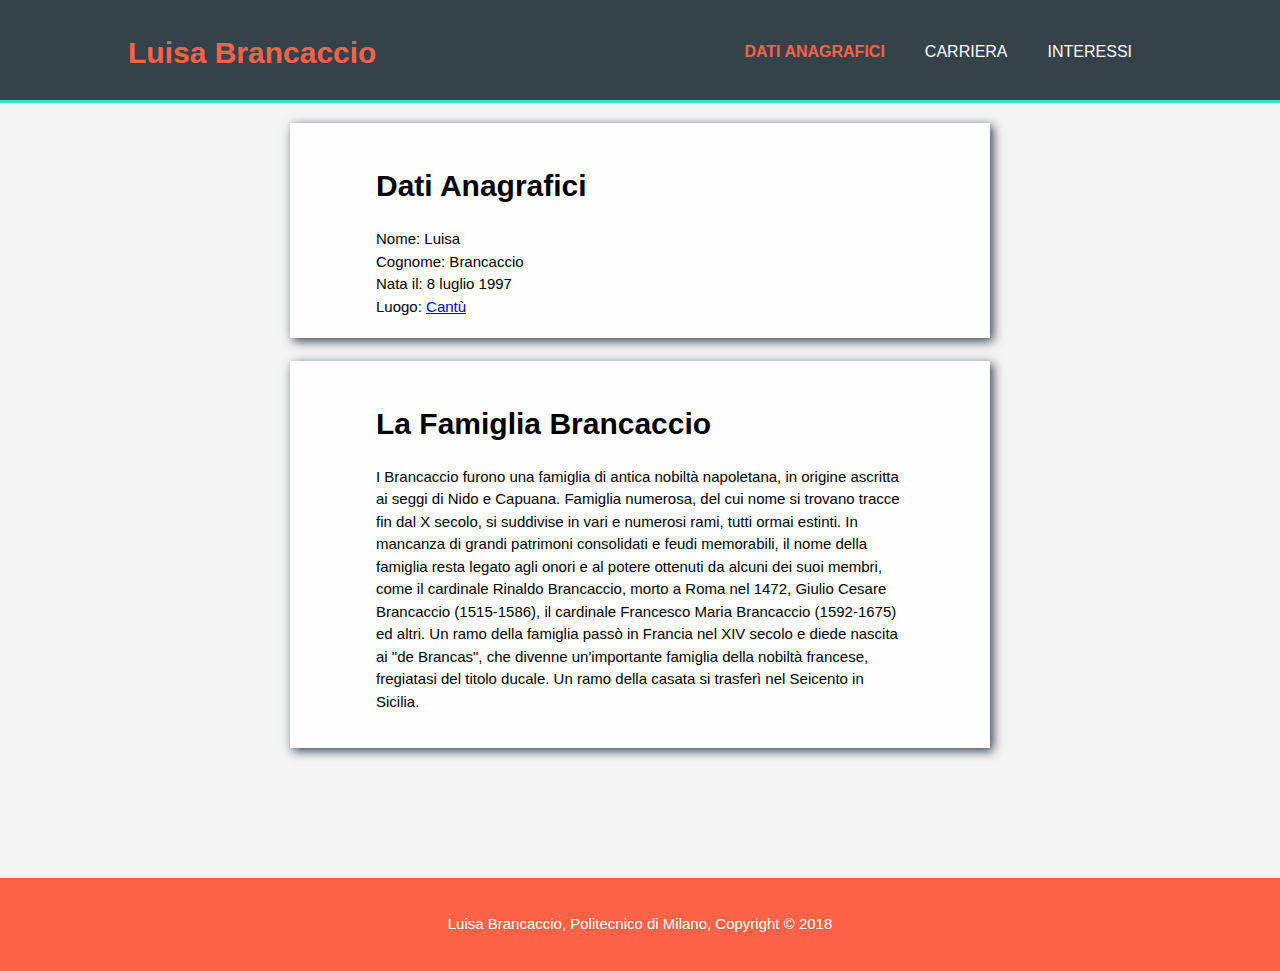
<file: index.html>
<!DOCTYPE html>
<html>
    <head>
        <meta charset="utf-8">
        <meta name="viewport" content="width=device-width">
        <meta name="description" content="Luisa Brancaccio Personal Website">
        <meta name="keywords" content="Luisa Brancaccio, Website">
        <meta name="author" content="Luisa Brancaccio">
        <title>Luisa Brancaccio | Dati Anagrafici</title>
        <link rel="stylesheet" href="./css/style.css">
    </head>
    <body>
        <header>
            <div class="container">
                <div id="branding">
                    <h1><span class="highlight">Luisa Brancaccio</span></h1>
                </div>
                <nav>
                    <ul>
                        <li class="current"><a href="index.html">Dati Anagrafici</a></li>
                        <li><a href="carriera.html">Carriera</a></li>
                        <li><a href="interessi.html">Interessi</a></li>
                    </ul>
                </nav>
            </div>
        </header>
        <main>
        <section class="blocco">
            <div class="container">
                <h1>Dati Anagrafici</h1>
              <ul>
                 <li>Nome: Luisa</li>
                 <li>Cognome: Brancaccio</li>
                 <li>Nata il: 8 luglio 1997</li>
                 <li>Luogo: <a target="_blank" href="https://www.google.it/maps/place/22063+Cant%C3%B9+CO/@45.738378,9.1212706,6348m/data=!3m1!1e3!4m5!3m4!1s0x478698fc86787645:0x88e38c5f097bf2bf!8m2!3d45.7336838!4d9.1362202?hl=it">Cantù</a></li> 
              </ul>
            </div>
        </section>
        <br>
        <section class="blocco">
                <div class="container">
                    <h1>La Famiglia Brancaccio</h1>
                    <p>I Brancaccio furono una famiglia di antica nobiltà napoletana, in origine ascritta ai
                            seggi di Nido e Capuana.
                            Famiglia numerosa, del cui nome si trovano tracce fin dal X secolo, si suddivise
                            in vari e numerosi rami, tutti ormai estinti. In mancanza di grandi patrimoni
                            consolidati e feudi memorabili, il nome della famiglia resta legato agli onori e al
                            potere ottenuti da alcuni dei suoi membri, come il cardinale Rinaldo Brancaccio,
                            morto a Roma nel 1472, Giulio Cesare Brancaccio (1515-1586), il cardinale
                            Francesco Maria Brancaccio (1592-1675) ed altri. Un ramo della famiglia passò
                            in Francia nel XIV secolo e diede nascita ai "de Brancas", che divenne
                            un'importante famiglia della nobiltà francese, fregiatasi del titolo ducale. Un ramo
                            della casata si trasferì nel Seicento in Sicilia.
                            </p>
                </div>
        </section>
    </main>
        <footer>
            <p>Luisa Brancaccio, Politecnico di Milano, Copyright &copy; 2018</p>
        </footer>
    </body>
</html>
</file>
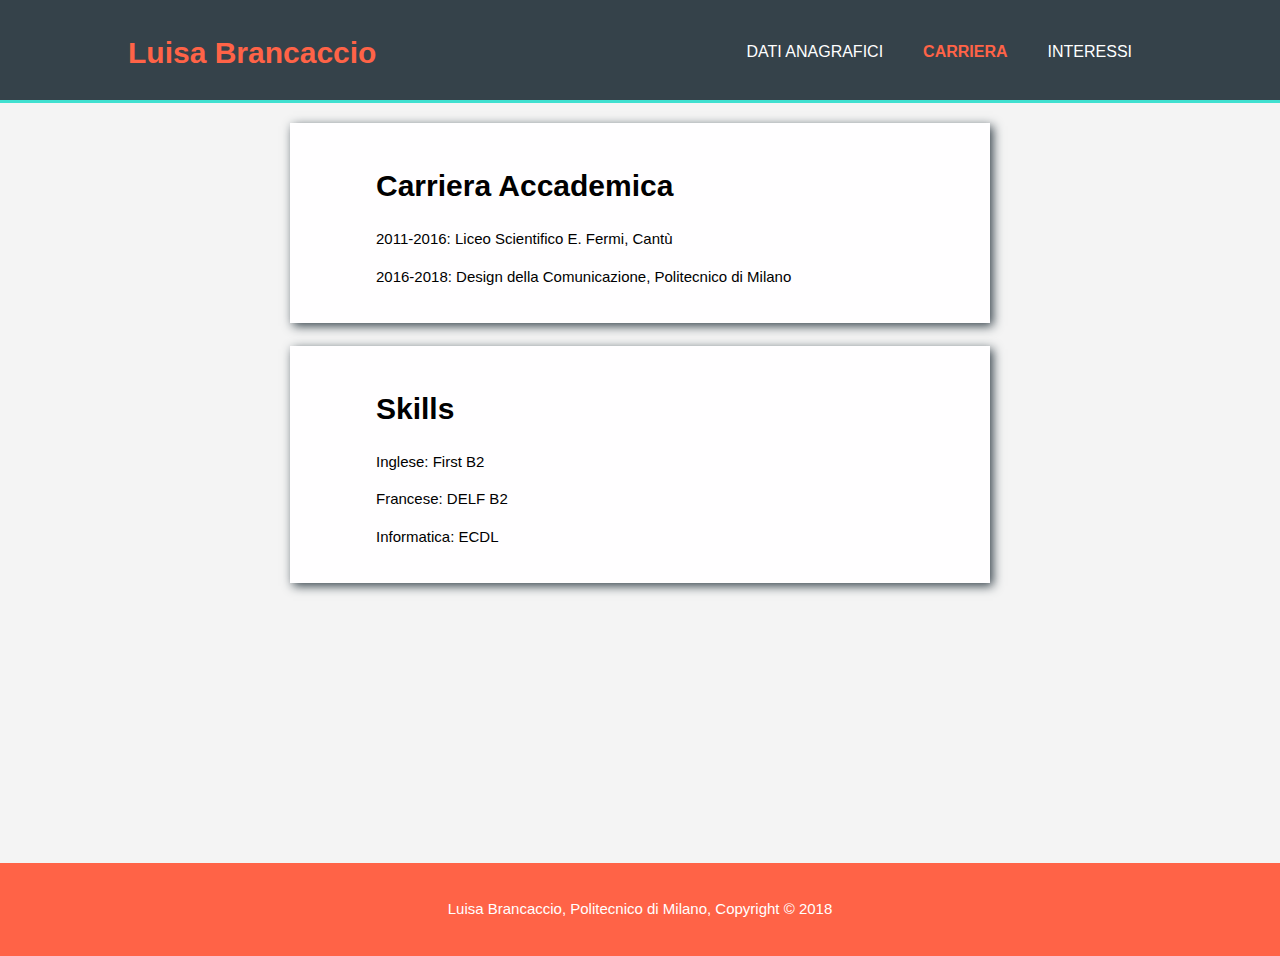
<file: carriera.html>
<!DOCTYPE html>
<html>
    <head>
        <meta charset="utf-8">
        <meta name="viewport" content="width=device-width">
        <meta name="description" content="Luisa Brancaccio Personal Website">
        <meta name="keywords" content="Luisa Brancaccio, Website">
        <meta name="author" content="Luisa Brancaccio">
        <title>Luisa Brancaccio | Carriera</title>
        <link rel="stylesheet" href="./css/style.css">
    </head>
    <body>
        <header>
            <div class="container">
                <div id="branding">
                    <h1><span class="highlight">Luisa Brancaccio</span></h1>
                </div>
                <nav>
                    <ul>
                        <li><a href="index.html">Dati Anagrafici</a></li>
                        <li class="current"><a href="carriera.html">Carriera</a></li>
                        <li><a href="interessi.html">Interessi</a></li>
                    </ul>
                </nav>
            </div>
        </header>
        <main>
        <section class="blocco">
            <div class="container">
                <h1>Carriera Accademica</h1>
                 <p>2011-2016: Liceo Scientifico E. Fermi, Cantù</p>
                 <p>2016-2018: Design della Comunicazione, Politecnico di Milano</p>
            </div>
        </section>
        <br>
        <section class="blocco">
                <div class="container">
                        <h1>Skills</h1>
                            <p>Inglese: First B2</p>
                            <p>Francese: DELF B2</p>
                            <p>Informatica: ECDL</p>
                </div>
        </section>
    </main>
        <footer>
            <p>Luisa Brancaccio, Politecnico di Milano, Copyright &copy; 2018</p>
        </footer>
    </body>
</html>
</file>
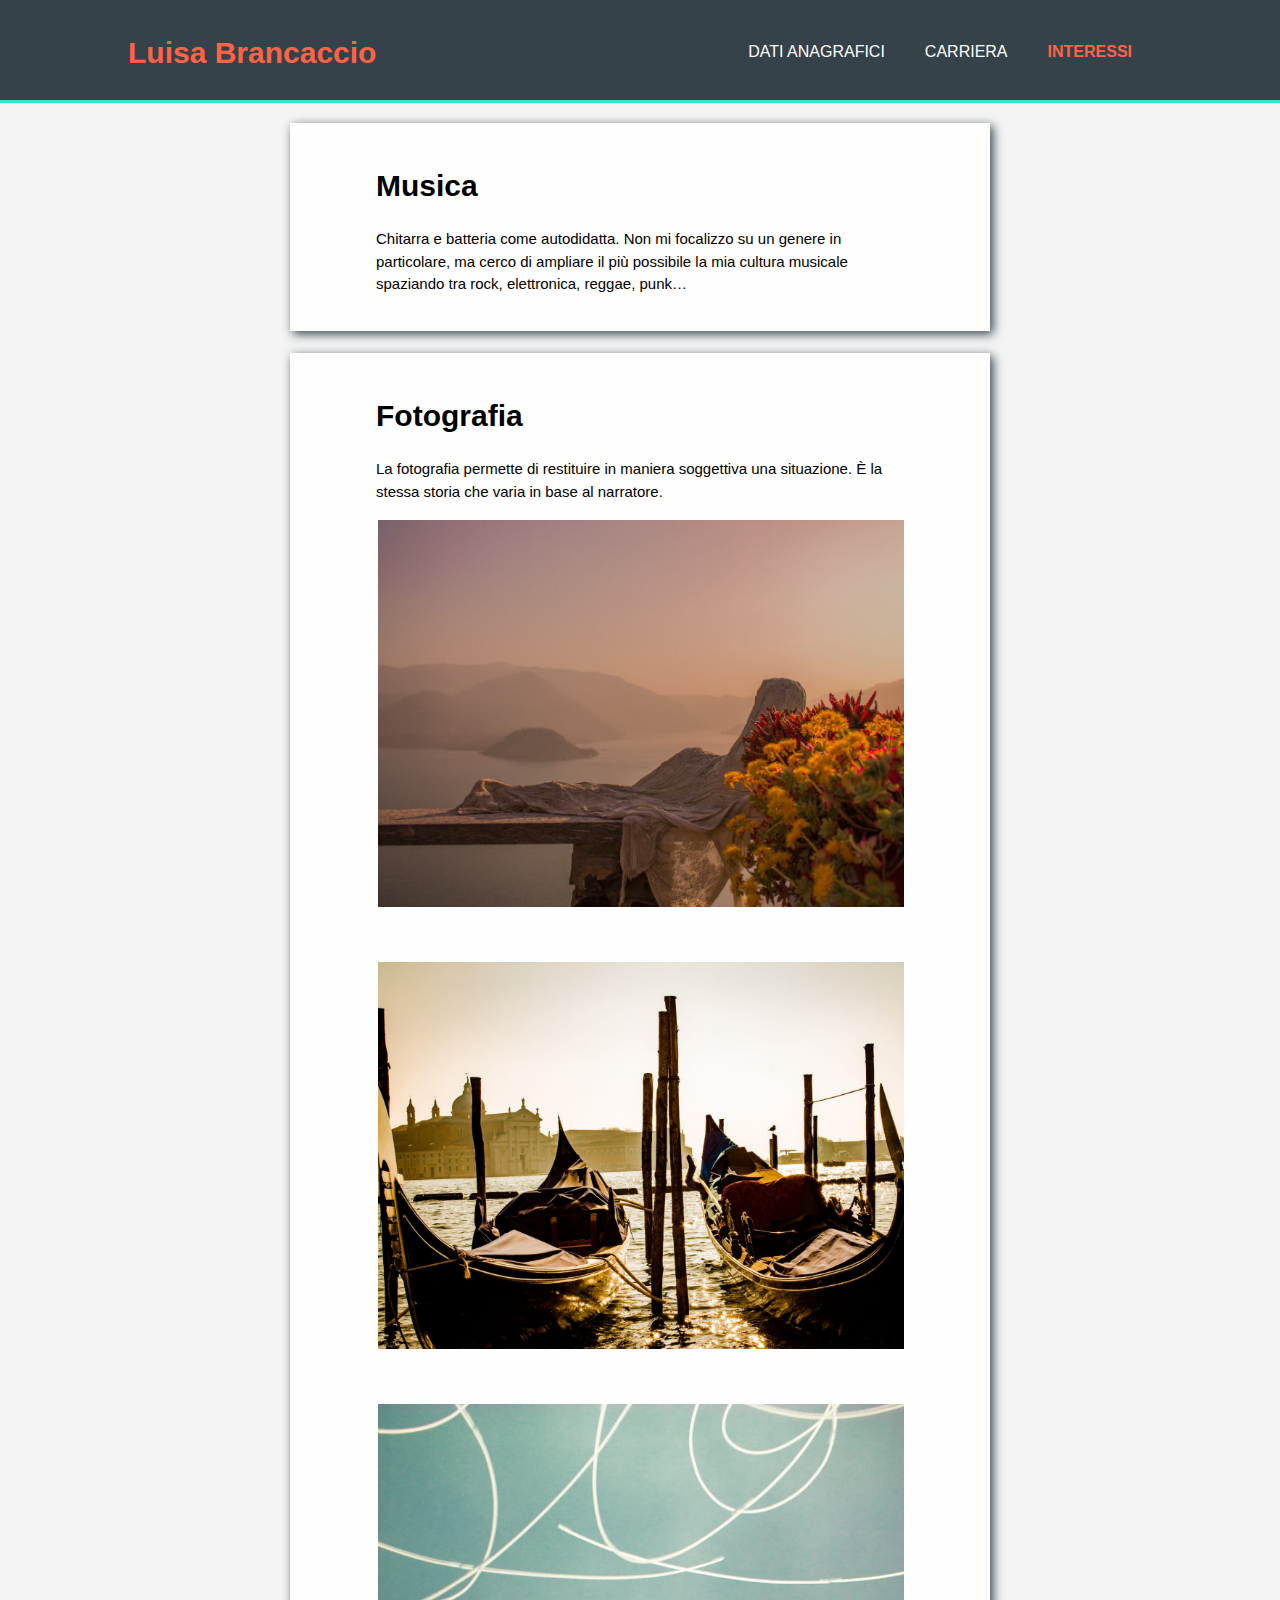
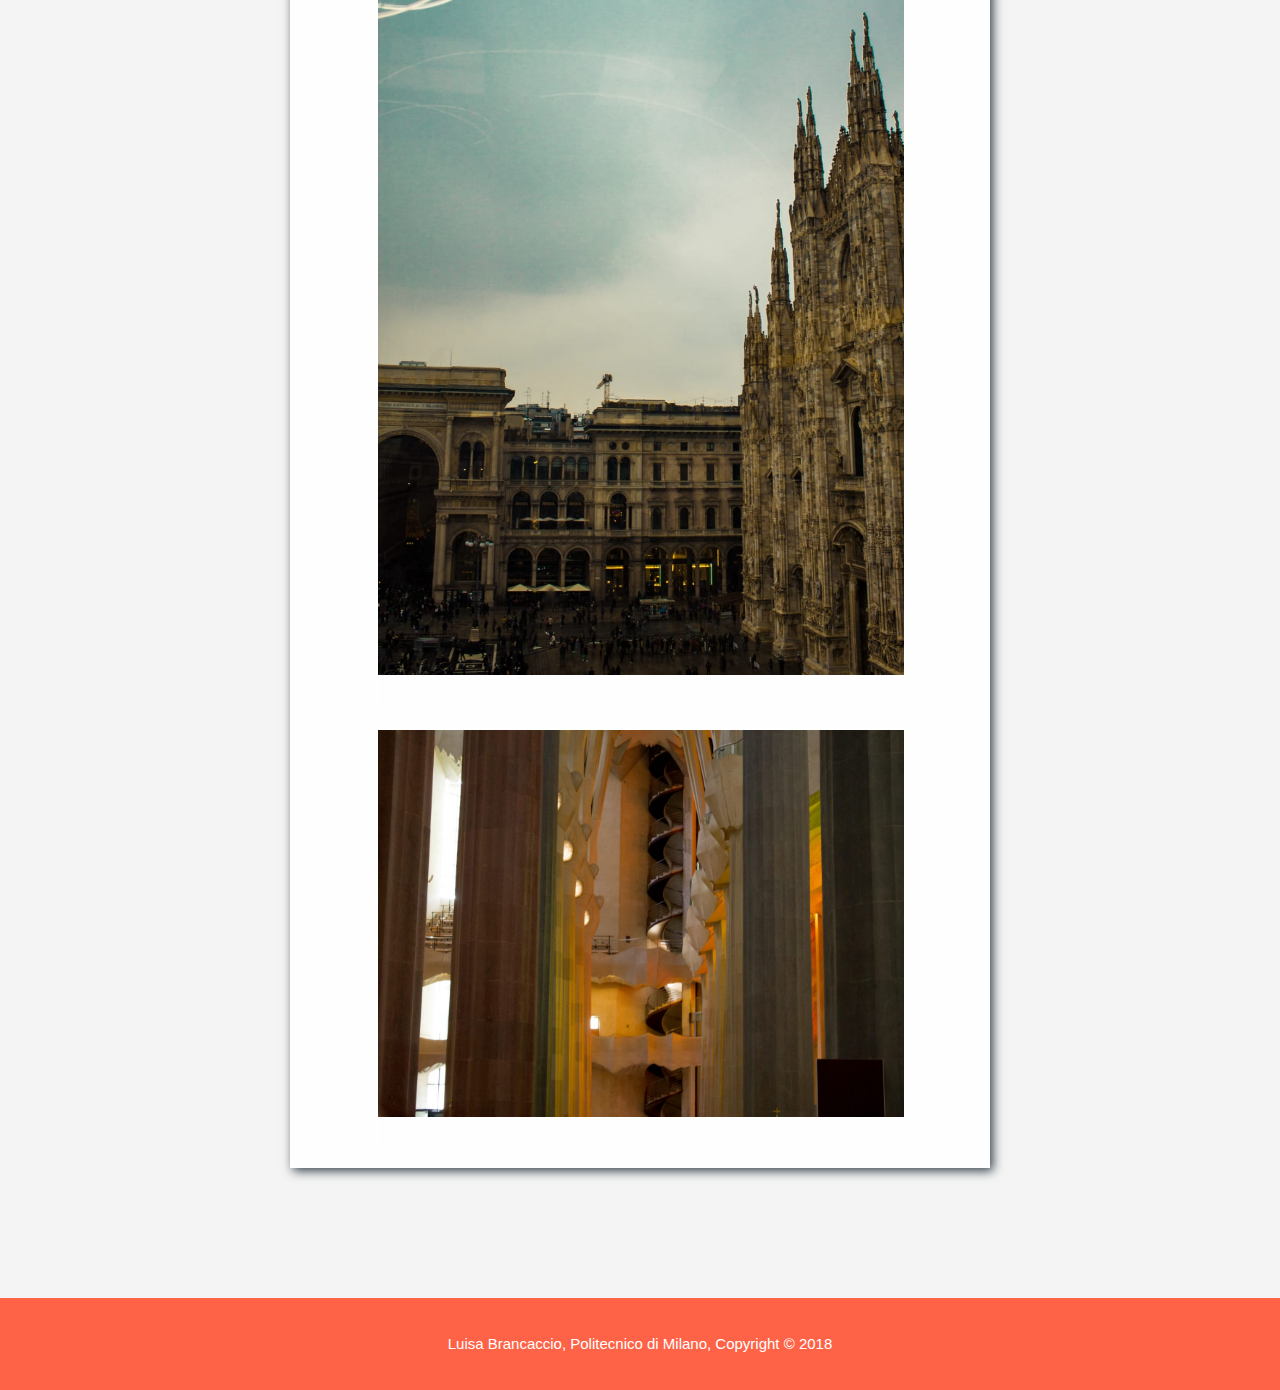
<file: interessi.html>
<!DOCTYPE html>
<html>
    <head>
        <meta charset="utf-8">
        <meta name="viewport" content="width=device-width">
        <meta name="description" content="Luisa Brancaccio Personal Website">
        <meta name="keywords" content="Luisa Brancaccio, Website">
        <meta name="author" content="Luisa Brancaccio">
        <title>Luisa Brancaccio | Interessi</title>
        <link rel="stylesheet" href="./css/style.css">
    </head>
    <body>
        <header>
            <div class="container">
                <div id="branding">
                    <h1><span class="highlight">Luisa Brancaccio</span></h1>
                </div>
                <nav>
                    <ul>
                        <li><a href="index.html">Dati Anagrafici</a></li>
                        <li><a href="carriera.html">Carriera</a></li>
                        <li class="current"><a href="interessi.html">Interessi</a></li>
                    </ul>
                </nav>
            </div>
        </header>
        <main>
        <section class="blocco">
            <div class="container">
              <h1>Musica</h1>
              <p>Chitarra e batteria come autodidatta.
                Non mi focalizzo su un genere in particolare, ma cerco di ampliare il più possibile
                la mia cultura musicale spaziando tra rock, elettronica, reggae, punk…</p>
            </div>
        </section>
        <br>
        <section class="blocco">
                <div class="container">
                    <h1>Fotografia</h1>
                    <p>La fotografia permette di restituire in maniera soggettiva una situazione. È la
                            stessa storia che varia in base al narratore.                            
                            </p>
                            <div class="gallery">
                                    <a target="_blank" href="./img/photo1.jpeg">
                                      <img src="./img/photo1.jpeg" alt="Castello di Vezio">
                                    </a>
                                    <div class="desc">Castello di Vezio, 2018</div>
                                  </div>
                                  <br>
                                  <div class="gallery">
                                    <a target="_blank" href="./img/photo2.jpeg">
                                      <img src="./img/photo2.jpeg" alt="Venezia">
                                    </a>
                                    <div class="desc">Venezia, 2017</div>
                                  </div>
                                  <br>
                                  <div class="gallery">
                                    <a target="_blank" href="./img/photo3.jpeg">
                                      <img src="./img/photo3.jpeg" alt="Milano">
                                    </a>
                                    <div class="desc">Milano, 2016</div>
                                  </div>
                                  <br>
                                  <div class="gallery">
                                    <a target="_blank" href="./img/photo4.jpeg">
                                      <img src="./img/photo4.jpeg" alt="Sagrada Familia">
                                    </a>
                                    <div class="desc">Sagrada Familia, 2018</div>
                                  </div>
                </div>
        </section>
    </main>
        <footer>
            <p>Luisa Brancaccio, Politecnico di Milano, Copyright &copy; 2018</p>
        </footer>
    </body>
</html>
</file>
<file: css/style.css>
@keyframes anim{
    0%{
        letter-spacing:normal;
    }
    100%{
        letter-spacing:0.5em;
    }
}

body{
    font-family: Arial, Helvetica, sans-serif;
    font-size: 15px;
    line-height: 1.5;
    padding: 0;
    margin: 0;
    background-color: #f4f4f4;
}
/* Global */
.container{
    width: 80%;
    margin: auto;
    overflow: hidden;    
}
ul{
    margin: 0;
    padding: 0;
}
/* Header */
header{
    background: #35424a;
    color: #ffffff;
    padding-top: 30px;
    min-height: 70px;
    border-bottom: #40E0D0 3px solid;
}
header a{
    color:#ffffff;
    text-decoration: none;
    text-transform: uppercase;
    font-size: 16px;
}
header li{
    float: left;
    display: inline;
    padding: 0 20px 0 20px;
}
header #branding{
    float: left;
}
header #branding h1{
    margin: 0;
}
header #branding h1:hover{
    animation: anim 1s 2 alternate cubic-bezier(.5,-0.7,.45,1);
}
header nav{
    float: right;
    margin-top:10px;
}
header .highlight, header .current a{
    color:#FF6347;
    font-weight: bold;
}
header a:hover{
    color: #cccccc;
    font-weight: bold;
}
/* Main */
main{
    margin-top: 20px;
    width: 70%;
    max-width: 700px;
    min-height: 610px;
    padding-bottom: 110px;
    margin-left: auto;
    margin-right: auto;
}

.blocco{
    padding: 20px;
    background-color: #FFFEFF;
    box-shadow: 3px 3px 10px #35424a;
    transition: all 0.2s ease-in-out;
}

.blocco:hover{
    box-shadow: 3px 3px 20px #35424a;
    transition: all 0.2s ease-in-out;
}
footer{
    bottom: 0px;
    padding: 20px;
    margin-top: 20px;
    color: #ffffff;
    background-color: #FF6347;
    text-align: center;
}
/* Media Queries */
@media(max-width: 768px){
    header #branding,
    header nav,
    header nav li,
    #blocco{
      float:none;
      text-align:center;
      width:100%;
    }
  
    header{
      padding-bottom:20px;
    }
  
    #main h1{
      margin-top:40px;
    }
  }
/* Gallery */
div.gallery {
    margin: 0;
    border: 2px solid #ffffff;
    float: center;
    width: 580px;
}

div.gallery:hover div.desc{
   visibility: visible;
   opacity: 1;
}

div.gallery img {
    width: 100%;
    height: auto;
}

div.desc {
    padding: 0;
    text-align: center;
    visibility: hidden;
    opacity: 0;
}
</file>
